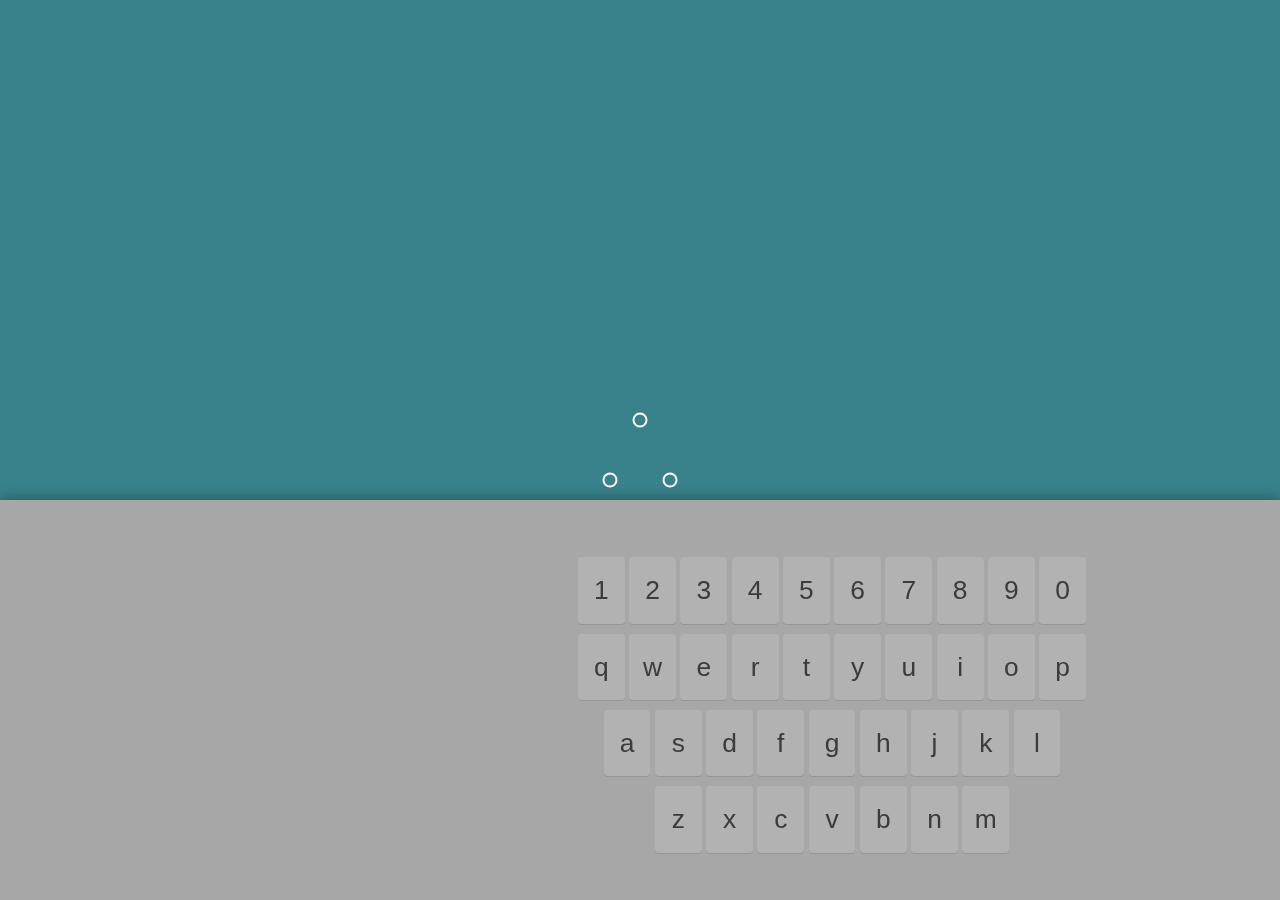
<file: index.html>
<!DOCTYPE html>
<html lang="en">

<head>
    <meta charset="utf-8">
    <meta http-equiv="X-UA-Compatible" content="IE=edge">
    <meta name="apple-mobile-web-app-capable" content="yes">
    <meta name="viewport" content="width=device-width, initial-scale=1.0">
    <meta name="description" content="啦啦啦">
    <title>music</title>
    <link rel="stylesheet" type="text/css" href="css/index.css">
    <!-- <script charset="UTF-8" type="module" src="js/tool.js"></script> -->
    <script charset="UTF-8" type="module" src="js/index.js"></script>
</head>

<body>
    <div id="view" class="music-view"></div>
    <div class="music-loading" id="loading">
        <div class="music-loading__mask"></div>
        <div class="music-loading__content">
            <div class="music-loading__item music-loading__item--top"></div>
            <div class="music-loading__item music-loading__item--left"></div>
            <div class="music-loading__item music-loading__item--right"></div>
        </div>
    </div>
    <div class="music-menu" id="menu">
        <a class="music-menu__start" id="start">`start开始`</a>
        <br />
        <a class="music-menu__about" id="about">`关于`</a>
        <br />
        <p class="music-menu__tag">带上耳机，来弹奏属于自己的音乐！</p>
    </div>
    <div id="return" class="music-return">
        <div id="return-buttom" class="music-return__content">＜返回</div>
        <div id="volume-model" class="music-return-model">
            <div class="music-return-volume">
                <div id="volume-icon" class="music-return-volume__icon music-return-volume__icon--open"></div>
                <div class="music-return-volume__progress">
                    <div id="volume-article" class="music-return-volume__article"></div>
                    <div id="volume-choice" class="music-return-volume__choice"></div>
                </div>
            </div>
        </div>
    </div>
    <div id="knock" class="music-knock">
        <div class="music-knock-input">

        </div>
        <div class="music-knock-key">
            <div class="music-knock-key__content">
                <ul class="music-knock-key__ul">
                    <li class="music-knock-key__li key1"></li>
                    <li class="music-knock-key__li key2"></li>
                    <li class="music-knock-key__li key3"></li>
                    <li class="music-knock-key__li key4"></li>
                    <li class="music-knock-key__li key5"></li>
                    <li class="music-knock-key__li key6"></li>
                    <li class="music-knock-key__li key7"></li>
                    <li class="music-knock-key__li key8"></li>
                    <li class="music-knock-key__li key9"></li>
                    <li class="music-knock-key__li key0"></li>
                </ul>
                <ul class="music-knock-key__ul">
                    <li class="music-knock-key__li keyq"></li>
                    <li class="music-knock-key__li keyw"></li>
                    <li class="music-knock-key__li keye"></li>
                    <li class="music-knock-key__li keyr"></li>
                    <li class="music-knock-key__li keyt"></li>
                    <li class="music-knock-key__li keyy"></li>
                    <li class="music-knock-key__li keyu"></li>
                    <li class="music-knock-key__li keyi"></li>
                    <li class="music-knock-key__li keyo"></li>
                    <li class="music-knock-key__li keyp"></li>
                </ul>
                <ul class="music-knock-key__ul">
                    <li class="music-knock-key__li keya"></li>
                    <li class="music-knock-key__li keys"></li>
                    <li class="music-knock-key__li keyd"></li>
                    <li class="music-knock-key__li keyf"></li>
                    <li class="music-knock-key__li keyg"></li>
                    <li class="music-knock-key__li keyh"></li>
                    <li class="music-knock-key__li keyj"></li>
                    <li class="music-knock-key__li keyk"></li>
                    <li class="music-knock-key__li keyl"></li>
                </ul>
                <ul class="music-knock-key__ul">
                    <li class="music-knock-key__li keyz"></li>
                    <li class="music-knock-key__li keyx"></li>
                    <li class="music-knock-key__li keyc"></li>
                    <li class="music-knock-key__li keyv"></li>
                    <li class="music-knock-key__li keyb"></li>
                    <li class="music-knock-key__li keyn"></li>
                    <li class="music-knock-key__li keym"></li>
                </ul>
            </div>
        </div>
    </div>
</body>

</html>
</file>
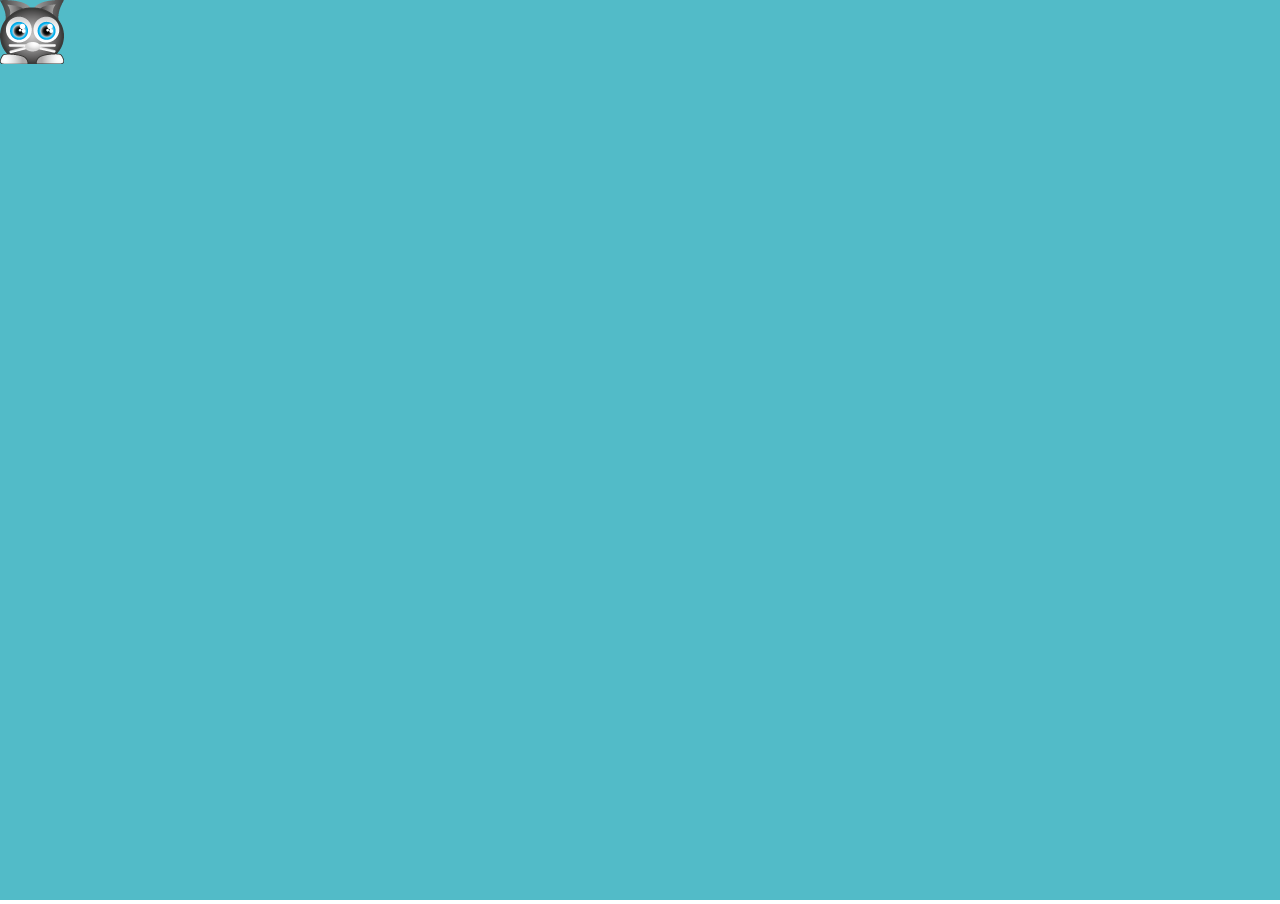
<file: pixi/demo.html>
<!DOCTYPE html>
<html lang="en">
<head>
    <meta charset="UTF-8">
    <meta name="viewport" content="width=device-width, initial-scale=1.0">
    <title>pixi学习</title>
    <script src="pixi.min.js"></script>
    <style>
        *{
            margin: 0;
            padding: 0;
        }
        body{
            height: 100vh;
            width: 100vw;
        }
    </style>
</head>
<body>
    <script>
        const app = new PIXI.Application({
            width: document.body.offsetWidth,
            height: document.body.offsetHeight,
            antialias: true, //抗锯齿
        });
        app.renderer.backgroundColor = 0x052bbc8; //修改背景颜色
        document.body.appendChild(app.view); //添加到dom上
        PIXI.loader
        .add("../pixi/img/cat.png")
        .load(setup)
        function setup(){
            let cat = new PIXI.Sprite(PIXI.loader.resources["../pixi/img/cat.png"].texture)
            app.stage.addChild(cat)
        }
    </script>
</body>
</html>
</file>
<file: css/index.css>
* {
  margin: 0;
  padding: 0;
}

body,
html {
  position: absolute;
  overflow: hidden;
  text-align: center;
  background: #52bbc8;
  color: #fff;
  font-family: "Microsoft YaHei", Arial, sans-serif;
  font-size: 16px;
  -moz-user-select: none;
  /*火狐*/
  -webkit-user-select: none;
  /*webkit浏览器*/
  -ms-user-select: none;
  /*IE10*/
  -khtml-user-select: none;
  /*早期浏览器*/
  user-select: none;
  line-height: 1.5;
}

body {
  width: 100vw;
  height: 100vh;
  min-width: 1366px;
}

.none {
  display: none;
  opacity: 0;
}

/* 返回菜单 */

.music-return {
  position: absolute;
  left: 0;
  top: -100%;
  padding: 0 15px;
  height: 30px;
  display: flex;
  align-items: center;
  justify-content: space-around;
  transition: all 0.5s;
}
.music-return--in {
  top: 0;
}
.music-return--none {
  top: -100px;
}
.music-return__content {
  color: #fff;
  cursor: pointer;
}
.music-return-model {
  position: relative;
  overflow: hidden;
  margin-left: 20px;
  transition: all 0.5s;
  width: 20px;
  height: 19px;
}
.music-return-model--unfold{
    width: 200px;
}
.music-return-volume {
  width: 200px;
  position: absolute;
  left: 0;
}
.music-return-volume__icon {
  width: 18px;
  height: 18px;
  cursor: pointer;
  float: left;
  margin-right: 12px;
  margin-top: 1px;
}
.music-return-volume__icon--open {
  background-image: url(../image/volume_open.png);
}
.music-return-volume__icon--close {
  background-image: url(../image/volume_close.png);
}
.music-return-volume__progress {
  position: relative;
  width: 106px;
  float: left;
  margin-top: 8px;
}
.music-return-volume__article {
  border-radius: 10px;
  background-color: #fff;
  cursor: pointer;
  width: 100px;
  margin-left: 3px;
  height: 3px;
}
.music-return-volume__choice {
  width: 9px;
  height: 9px;
  border-radius: 100%;
  cursor: pointer;
  background-color: #fff;
  box-shadow: 0 1px 2px 0 rgba(0, 0, 0, 0.1);
  position: absolute;
  top: -3px;
  left: 100px;
  transition: all 0.3s;
}
.music-return-volume__choice:hover {
  box-shadow: 0 5px 5px 0 rgba(0, 0, 0, 0.1);
}

/* 菜单目录 */

.music-menu {
  position: absolute;
  top: 40%;
  width: 100%;
  overflow: hidden;
  display: none;
  opacity: 0;
}

.music-menu--none {
  display: block;
  opacity: 1;
  -webkit-animation: menu--none 0.5s ease-out forwards;
  animation: menu--none 0.5s ease-out forwards;
}

@keyframes menu--none {
  0% {
    top: 40%;
    opacity: 1;
  }

  100% {
    top: 100%;
    opacity: 0;
    display: none;
  }
}

.music-menu--in {
  display: block;
  opacity: 1;
  -webkit-animation: menu--in 0.5s ease-out;
  animation: menu--in 0.5s ease-out;
}

@keyframes menu--in {
  0% {
    top: 100%;
    opacity: 0;
  }

  100% {
    top: 40%;
    opacity: 1;
    display: block;
  }
}

.music-menu__start {
  cursor: pointer;
  position: relative;
  display: inline-block;
  margin-bottom: 10px;
}

.music-menu__start::before {
  content: "";
  transition: all 0.2s;
  width: 0;
  height: 1px;
  position: absolute;
  bottom: 0;
  left: 50%;
  background-color: #fff;
}

.music-menu__start:hover:before {
  width: 100%;
  left: 0;
}

.music-menu__about {
  cursor: pointer;
  position: relative;
  display: inline-block;
  margin-bottom: 10px;
}

.music-menu__about::before {
  content: "";
  transition: all 0.2s;
  width: 0;
  height: 1px;
  position: absolute;
  bottom: 0;
  left: 50%;
  background-color: #fff;
}

.music-menu__about:hover:before {
  width: 100%;
  left: 0;
}

.music-menu__tag {
  position: relative;
  display: inline-block;
}

.music-menu__tag::before {
  content: "";
  transition: all 0.2s;
  width: 0;
  height: 1px;
  position: absolute;
  bottom: 0;
  left: 50%;
  background-color: #fff;
}

.music-menu__tag:hover:before {
  width: 100%;
  left: 0;
}

/* loading */

.music-loading {
  position: absolute;
  transition: all 0.5s;
  width: 100vw;
  height: 100vh;
  opacity: 1;
}

.music-loading--none {
  opacity: 0;
  display: none;
}

.music-loading__mask {
  position: absolute;
  width: 100%;
  height: 100%;
  z-index: 1000;
  background-color: rgba(0, 0, 0, 0.3);
}

.music-loading__content {
  position: absolute;
  z-index: 1001;
  width: 75px;
  height: 75px;
  top: 50%;
  left: 50%;
  transform: translate(-50%, -50%);
}

.music-loading__item {
  width: 11px;
  height: 11px;
  border: 2px solid #fff;
  border-radius: 100%;
  position: absolute;
}

.music-loading__item--top {
  -webkit-animation: loading--top 2s linear infinite;
  animation: loading--top 2s linear infinite;
  top: 0px;
  left: 30px;
}

@keyframes loading--top {
  0% {
    top: 0px;
    left: 30px;
  }

  23.3% {
    top: 60px;
    left: 60px;
  }

  33.3% {
    top: 60px;
    left: 60px;
  }

  56.6% {
    top: 60px;
    left: 0px;
  }

  66.6% {
    top: 60px;
    left: 0px;
  }

  90% {
    top: 0px;
    left: 30px;
  }

  100% {
    top: 0px;
    left: 30px;
  }
}

.music-loading__item--left {
  -webkit-animation: loading--left 2s linear infinite;
  animation: loading--left 2s linear infinite;
  top: 60px;
  left: 0px;
}

@keyframes loading--left {
  0% {
    top: 60px;
    left: 0px;
  }

  23.3% {
    top: 0px;
    left: 30px;
  }

  33.3% {
    top: 0px;
    left: 30px;
  }

  56.6% {
    top: 60px;
    left: 60px;
  }

  66.6% {
    top: 60px;
    left: 60px;
  }

  90% {
    top: 60px;
    left: 0px;
  }

  100% {
    top: 60px;
    left: 0px;
  }
}

.music-loading__item--right {
  -webkit-animation: loading--right 2s linear infinite;
  animation: loading--right 2s linear infinite;
  top: 60px;
  left: 60px;
}

@keyframes loading--right {
  0% {
    top: 60px;
    left: 60px;
  }

  23.3% {
    top: 60px;
    left: 0px;
  }

  33.3% {
    top: 60px;
    left: 0px;
  }

  56.6% {
    top: 0px;
    left: 30px;
  }

  66.6% {
    top: 0px;
    left: 30px;
  }

  90% {
    top: 60px;
    left: 60px;
  }

  100% {
    top: 60px;
    left: 60px;
  }
}

/* 键盘控件 */ 
.music-knock{
    position: fixed;
    right: 0;
    left: 0;
    bottom: 0;
    height: 400px;
    z-index: 10;
    background-color: #efefef;
    box-shadow: 0 0 15px rgba(0, 0, 0, 0.4);
    display: flex;
}
.music-knock-input{
    width: 30%;
}
.music-knock-key{
    width: 70%;
}
.music-knock-key__content{
    display: flex;
    flex-direction: column;
    align-items: center;
    justify-content: center;
    height: 100%;
    position: relative;
}
.music-knock-key__ul{
    margin-top: 10px;
    position: relative;
}
.music-knock-key__li{
    list-style:none;
    display: inline-block;
    min-width: 28.8px;
    height: 66.4px;
    line-height: 66.4px;
    font-size: 26.4px;
    background: #fff;
    margin: 0;
    padding: 0 9px;
    border-radius: 4px;
    cursor: pointer;
    box-shadow: 0 1px #d6d6d6;
    -webkit-user-select: none;
    -moz-user-select: none;
    -ms-user-select: none;
    user-select: none;
    color: #555;
}
.music-knock-key__ul .key1::before{
    content: "1";
}
.music-knock-key__ul .key2::before{
    content: "2";
}
.music-knock-key__ul .key3::before{
    content: "3";
}
.music-knock-key__ul .key4::before{
    content: "4";
}
.music-knock-key__ul .key5::before{
    content: "5";
}
.music-knock-key__ul .key6::before{
    content: "6";
}
.music-knock-key__ul .key7::before{
    content: "7";
}
.music-knock-key__ul .key8::before{
    content: "8";
}
.music-knock-key__ul .key9::before{
    content: "9";
}
.music-knock-key__ul .key0::before{
    content: "0";
}
.music-knock-key__ul .keyq::before{
    content: "q";
}
.music-knock-key__ul .keyw::before{
    content: "w";
}
.music-knock-key__ul .keye::before{
    content: "e";
}
.music-knock-key__ul .keyr::before{
    content: "r";
}
.music-knock-key__ul .keyt::before{
    content: "t";
}
.music-knock-key__ul .keyy::before{
    content: "y";
}
.music-knock-key__ul .keyu::before{
    content: "u";
}
.music-knock-key__ul .keyi::before{
    content: "i";
}
.music-knock-key__ul .keyo::before{
    content: "o";
}
.music-knock-key__ul .keyp::before{
    content: "p";
}
.music-knock-key__ul .keya::before{
    content: "a";
}
.music-knock-key__ul .keys::before{
    content: "s";
}
.music-knock-key__ul .keyd::before{
    content: "d";
}
.music-knock-key__ul .keyf::before{
    content: "f";
}
.music-knock-key__ul .keyg::before{
    content: "g";
}
.music-knock-key__ul .keyh::before{
    content: "h";
}
.music-knock-key__ul .keyj::before{
    content: "j";
}
.music-knock-key__ul .keyk::before{
    content: "k";
}
.music-knock-key__ul .keyl::before{
    content: "l";
}
.music-knock-key__ul .keyz::before{
    content: "z";
}
.music-knock-key__ul .keyx::before{
    content: "x";
}
.music-knock-key__ul .keyc::before{
    content: "c";
}
.music-knock-key__ul .keyv::before{
    content: "v";
}
.music-knock-key__ul .keyb::before{
    content: "b";
}
.music-knock-key__ul .keyn::before{
    content: "n";
}
.music-knock-key__ul .keym::before{
    content: "m";
}
</file>
